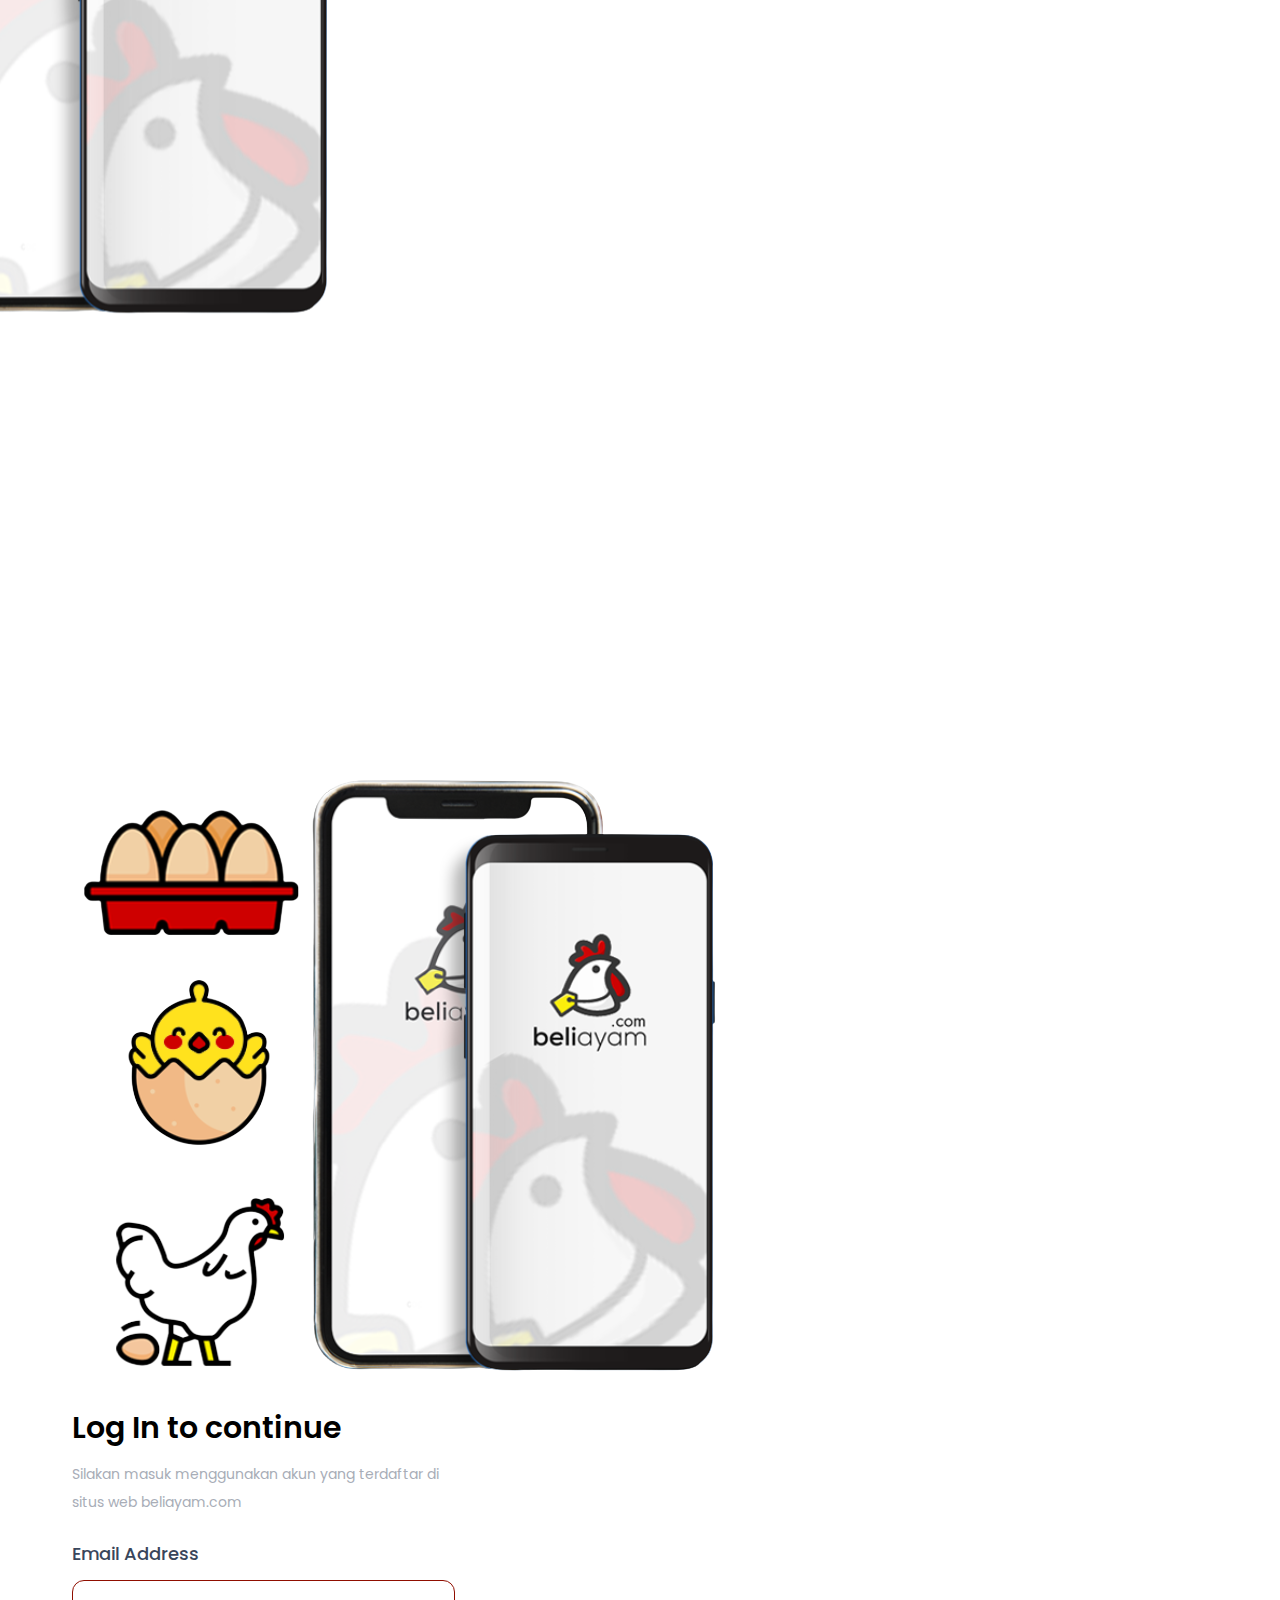
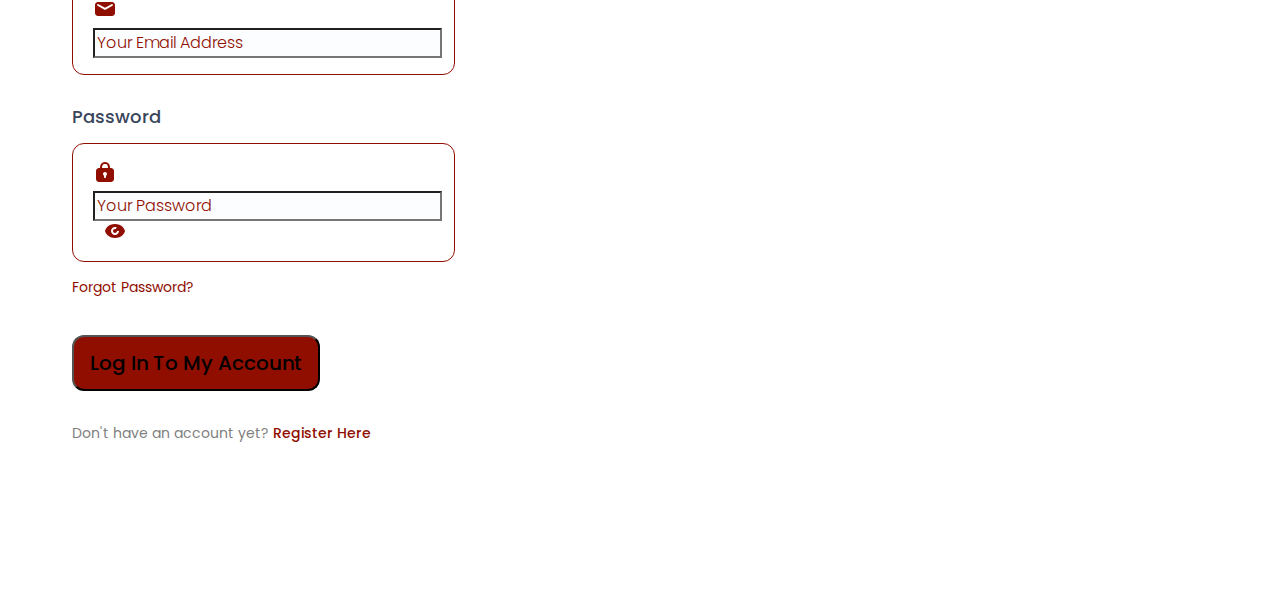
<file: login-page.html>
<!DOCTYPE html>
<html lang="en">

  <head>
    <title>Situs Beli Ayam Pedaging Murah Beliayam.com | Ayam Murah Semakin Mudah | Gratis Ongkir</title>
    <meta charset="utf-8">
    <meta http-equiv="X-UA-Compatible" content="IE=edge">
    <meta http-equiv="content-language" content="id">
    <meta name="description" content="Situs Beli Ayam Pedaging Murah | Ayam Murah Semakin Mudah" />
    <meta name="viewport" content="width=device-width, initial-scale=1, shrink-to-fit=no">
    <meta name="google-site-verification" content="token here" />
    <meta name="googlebot" content="noindex" />
    <meta name="googlebot-news" content="noindex" />
    <META name="copyright" content="Copyright ©2021 IJlal Naufal Hibrizi |@IJlnflhbrz">


    <!--  BOOTSTRAPT 5 -->

    <link href="https://cdn.jsdelivr.net/npm/bootstrap@5.0.2/dist/css/bootstrap.min.css" rel="stylesheet"
      integrity="sha384-EVSTQN3/azprG1Anm3QDgpJLIm9Nao0Yz1ztcQTwFspd3yD65VohhpuuCOmLASjC" crossorigin="anonymous">
    <link rel="icon" sizes="16x16" href="src/assets/icon/favicon.png">
  </head>

  <body>
    <section class="h-100 w-100 " style="box-sizing: border-box; ">
      <style>
        @import url("https://fonts.googleapis.com/css2?family=Poppins:ital,wght@0,100;0,200;0,300;0,400;0,500;0,600;0,700;0,800;0,900;1,100;1,200;1,300;1,400;1,500;1,600;1,700;1,800;1,900&display=swap");

        .content-3-5 .btn:focus,
        .content-3-5 .btn:active {
          outline: none !important;
        }

        .content-3-5 .width-left {
          width: 0%;
        }

        .content-3-5 .width-right {
          width: 100%;
          height: 100%;
          padding: 8rem 2rem;

        }

        .content-3-5 .centered {
          left: 50%;
          top: 50%;
          transform: translate(-50%, -50%);
        }

        .content-3-5 .right {
          width: 100%;
        }

        .content-3-5 .title-text {
          font: 600 1.875rem/2.25rem Poppins, sans-serif;
          margin-bottom: 0.75rem;
        }

        .content-3-5 .caption-text {
          font: 400 0.875rem/1.75rem Poppins, sans-serif;
          color: #a8adb7;
        }

        .content-3-5 .input-label {
          font: 500 1.125rem/1.75rem Poppins, sans-serif;
          color: #39465b;
        }

        .content-3-5 .div-input {
          font: 300 1rem/1.5rem Poppins, sans-serif;
          padding: 1rem 1.25rem;
          margin-top: 0.75rem;
          border-radius: 0.75rem;
          border: 1px solid #900e00;
          color: #2a3240;
          transition: 0.3s;
        }

        .content-3-5 .div-input:focus-within {
          border: 1px solid #900e00;
          color: #2a3240;
          transition: 0.3s;
        }

        .content-3-5 .div-input input::placeholder {
          color: #900e00;
          transition: 0.3s;
        }

        .content-3-5 .div-input:focus-within input::placeholder {
          color: #2a3240;
          outline: none;
          transition: 0.3s;
        }

        .content-3-5 .div-input .icon-toggle-empty-3-5 path,
        .content-3-5 .div-input:focus-within .icon path {
          transition: 0.3;
          fill: #900e00;
          transition: 0.3s;
        }

        .content-3-5 .input-field {
          font: 300 1rem/1.5rem Poppins, sans-serif;
          width: 100%;
          background-color: #fcfdff;
          transition: 0.3s;
        }

        .content-3-5 .input-field:focus {
          outline: none;
          transition: 0.3s;
        }

        .content-3-5 .forgot-password {
          font: 400 0.875rem/1.25rem Poppins, sans-serif;
          color: #900e00;
          transition: 0.3s;
          text-decoration: none;
        }

        .content-3-5 .forgot-password:hover {
          color: #2a3240;
        }

        .content-3-5 .btn-fill {
          font: 500 1.25rem/1.75rem Poppins, sans-serif;
          background-color: #900e00;
          padding: 0.75rem 1rem;
          margin-top: 2.25rem;
          border-radius: 0.75rem;
          transition: 0.5s;
        }

        .content-3-5 .btn-fill:hover {
          background-color: #ce1700;
          transition: 0.5s;
        }

        .content-3-5 .bottom-caption {
          font: 400 0.875rem/1.25rem Poppins, sans-serif;
          margin-top: 2rem;
          color: #2a3240;
        }

        .content-3-5 .green-bottom-caption {
          color: #900e00;
          font-weight: 500;
        }

        .content-3-5 .green-bottom-caption:hover {
          color: #900e00;
          cursor: pointer;
          text-decoration: underline;
        }

        @media (min-width: 576px) {
          .content-3-5 .width-right {
            padding: 8rem 4rem;
          }

          .content-3-5 .right {
            width: 58.333333%;
          }
        }

        @media (min-width: 768px) {
          .content-3-5 .right {
            width: 66.666667%;
          }
        }

        @media (min-width: 992px) {
          .content-3-5 .width-left {
            width: 48%;
          }

          .content-3-5 .width-right {
            width: 52%;
          }

          .content-3-5 .right {
            width: 75%;
          }
        }

        @media (min-width: 1200px) {
          .content-3-5 .right {
            width: 58.333333%;
          }
        }

        @media(max-width: 552px) {
          .content-3-5 .width-right {
            padding: 1rem 2rem !important;
          }

          .img-fluid {
            margin-bottom: 50px;
          }
        }

      </style>
      <div class=" content-3-5 d-flex flex-column align-items-center h-100 flex-lg-row"
        style="font-family: 'Poppins', sans-serif">
        <div class="position-relative d-none d-lg-block h-100 width-left">
          <img class="position-absolute img-fluid centered" src="src/assets/image/step.png" alt="" />
        </div>
        <div class="d-flex mx-auto align-items-left justify-content-left width-right mx-lg-0">
          <div class="right mx-lg-0 mx-auto">
            <div class="align-items-center justify-content-center d-lg-none d-flex">
              <img class="img-fluid" src="src/assets/image/step.png" alt="" />
            </div>
            <h3 class="title-text">Log In to continue</h3>
            <p class="caption-text">
              Silakan masuk menggunakan akun yang
              terdaftar di situs web beliayam.com
            </p>
            <form style="margin-top: 1.5rem" action="" method="post">

              <div style="margin-bottom: 1.75rem">
                <label for="" class="d-block input-label">Email Address</label>
                <div class="d-flex w-100 div-input">
                  <svg class="icon" style="margin-right: 1rem" width="24" height="24" viewBox="0 0 24 24" fill="none"
                    xmlns="http://www.w3.org/2000/svg">
                    <path fill-rule="evenodd" clip-rule="evenodd"
                      d="M5 5C3.34315 5 2 6.34315 2 8V16C2 17.6569 3.34315 19 5 19H19C20.6569 19 22 17.6569 22 16V8C22 6.34315 20.6569 5 19 5H5ZM5.49607 7.13174C5.01655 6.85773 4.40569 7.02433 4.13168 7.50385C3.85767 7.98337 4.02427 8.59422 4.50379 8.86823L11.5038 12.8682C11.8112 13.0439 12.1886 13.0439 12.4961 12.8682L19.4961 8.86823C19.9756 8.59422 20.1422 7.98337 19.8682 7.50385C19.5942 7.02433 18.9833 6.85773 18.5038 7.13174L11.9999 10.8482L5.49607 7.13174Z"
                      fill="#900e00" />
                  </svg>
                  <input class="input-field border-0" type="email" name="" id="" placeholder="Your Email Address"
                    autocomplete="on" required />
                </div>
              </div>
              <div style="margin-top: 1rem">
                <label for="" class="d-block input-label">Password</label>
                <div class="d-flex w-100 div-input">
                  <svg class="icon" style="margin-right: 1rem" width="24" height="24" viewBox="0 0 24 24" fill="none"
                    xmlns="http://www.w3.org/2000/svg">
                    <path fill-rule="evenodd" clip-rule="evenodd"
                      d="M7.81592 4.25974C7.12462 5.48872 7 6.95088 7 8H6C4.34315 8 3 9.34315 3 11V19C3 20.6569 4.34315 22 6 22H18C19.6569 22 21 20.6569 21 19V11C21 9.34315 19.6569 8 18 8L17 7.99998C17 6.95087 16.8754 5.48871 16.1841 4.25973C15.829 3.62845 15.3194 3.05012 14.6031 2.63486C13.8875 2.22005 13.021 2 12 2C10.979 2 10.1125 2.22005 9.39691 2.63486C8.68058 3.05012 8.17102 3.62845 7.81592 4.25974ZM9.55908 5.24026C9.12538 6.01128 9 7.04912 9 8H15C15 7.04911 14.8746 6.01129 14.4409 5.24027C14.2335 4.87155 13.9618 4.57488 13.6 4.36514C13.2375 4.15495 12.729 4 12 4C11.271 4 10.7625 4.15495 10.4 4.36514C10.0382 4.57488 9.76648 4.87155 9.55908 5.24026ZM14 14C14 14.7403 13.5978 15.3866 13 15.7324V17C13 17.5523 12.5523 18 12 18C11.4477 18 11 17.5523 11 17V15.7324C10.4022 15.3866 10 14.7403 10 14C10 12.8954 10.8954 12 12 12C13.1046 12 14 12.8954 14 14Z"
                      fill="#900e00" />
                  </svg>
                  <input class="input-field border-0" type="password" name="" id="password-content-3-5"
                    placeholder="Your Password" minlength="6" required />
                  <div onclick="togglePassword()">
                    <svg style="margin-left: 0.75rem; cursor: pointer" width="20" height="14" viewBox="0 0 20 14"
                      fill="none" xmlns="http://www.w3.org/2000/svg">
                      <path id="icon-toggle" fill-rule="evenodd" clip-rule="evenodd"
                        d="M0 7C0.555556 4.66667 3.33333 0 10 0C16.6667 0 19.4444 4.66667 20 7C19.4444 9.52778 16.6667 14 10 14C3.31853 14 0.555556 9.13889 0 7ZM10 5C8.89543 5 8 5.89543 8 7C8 8.10457 8.89543 9 10 9C11.1046 9 12 8.10457 12 7C12 6.90536 11.9934 6.81226 11.9807 6.72113C12.2792 6.89828 12.6277 7 13 7C13.3608 7 13.6993 6.90447 13.9915 6.73732C13.9971 6.82415 14 6.91174 14 7C14 9.20914 12.2091 11 10 11C7.79086 11 6 9.20914 6 7C6 4.79086 7.79086 3 10 3C10.6389 3 11.2428 3.14979 11.7786 3.41618C11.305 3.78193 11 4.35535 11 5C11 5.09464 11.0066 5.18773 11.0193 5.27887C10.7208 5.10171 10.3723 5 10 5Z"
                        fill="#900e00" />
                    </svg>
                  </div>
                </div>
              </div>
              <div class="d-flex justify-content-end" style="margin-top: 0.75rem">
                <a href="#" class="forgot-password fst-italic">Forgot Password?</a>
              </div>
              <button class="btn btn-fill text-white d-block w-100" type="submit">
                Log In To My Account
              </button>
            </form>
            <p class="text-center bottom-caption">
              <a href="register-page.html" style="text-decoration: none; color: grey;">


                Don't have an account yet?
                <span class="green-bottom-caption">Register Here</span>
              </a>
            </p>
          </div>
        </div>
      </div>

      <!-- Password toggle -->
      <script>
        function togglePassword() {
          var x = document.getElementById("password-content-3-5");
          if (x.type === "password") {
            x.type = "text";
            document
              .getElementById("icon-toggle")
              .setAttribute("fill", "#900e00");
          } else {
            x.type = "password";
            document
              .getElementById("icon-toggle")
              .setAttribute("fill", "#900e00");
          }
        }
      </script>
    </section>
    <script src="https://cdn.jsdelivr.net/npm/bootstrap@5.0.0-beta2/dist/js/bootstrap.bundle.min.js"
      integrity="sha384-b5kHyXgcpbZJO/tY9Ul7kGkf1S0CWuKcCD38l8YkeH8z8QjE0GmW1gYU5S9FOnJ0"
      crossorigin="anonymous"></script>
  </body>

</html>
</file>
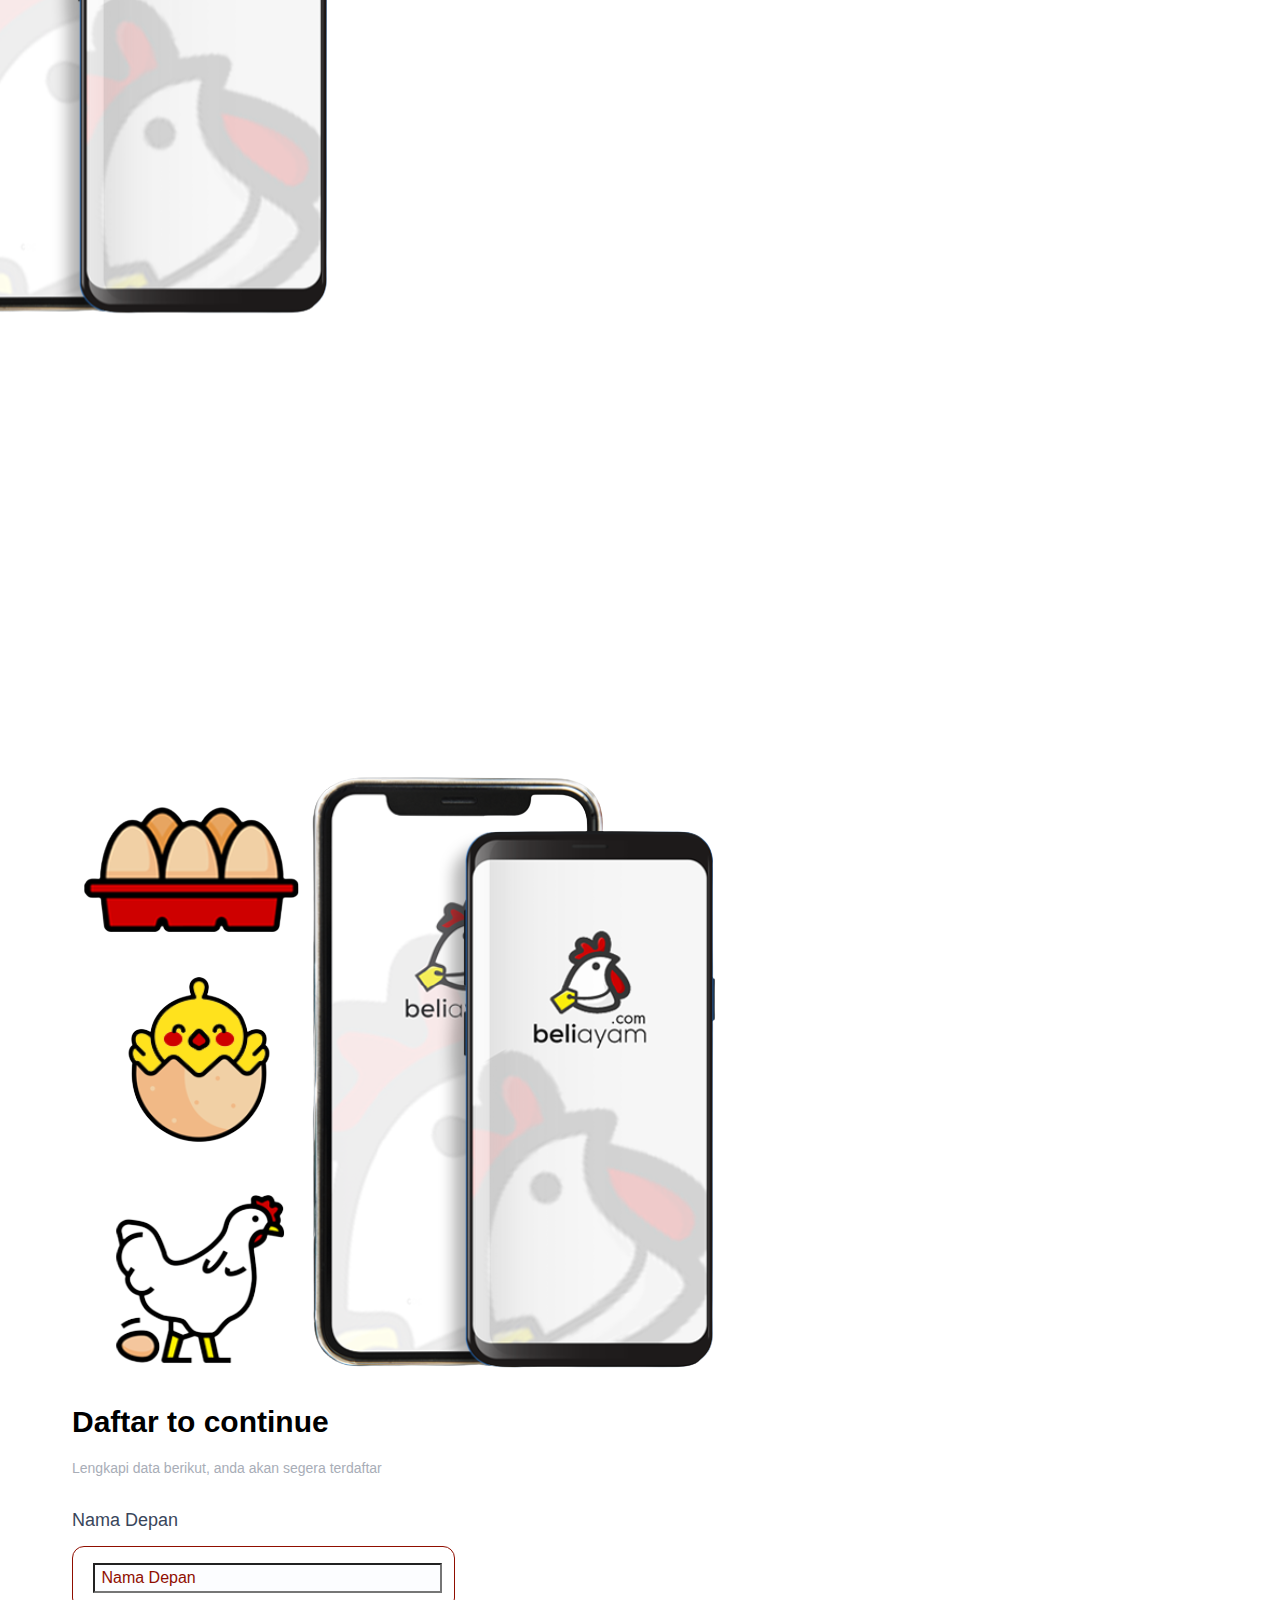
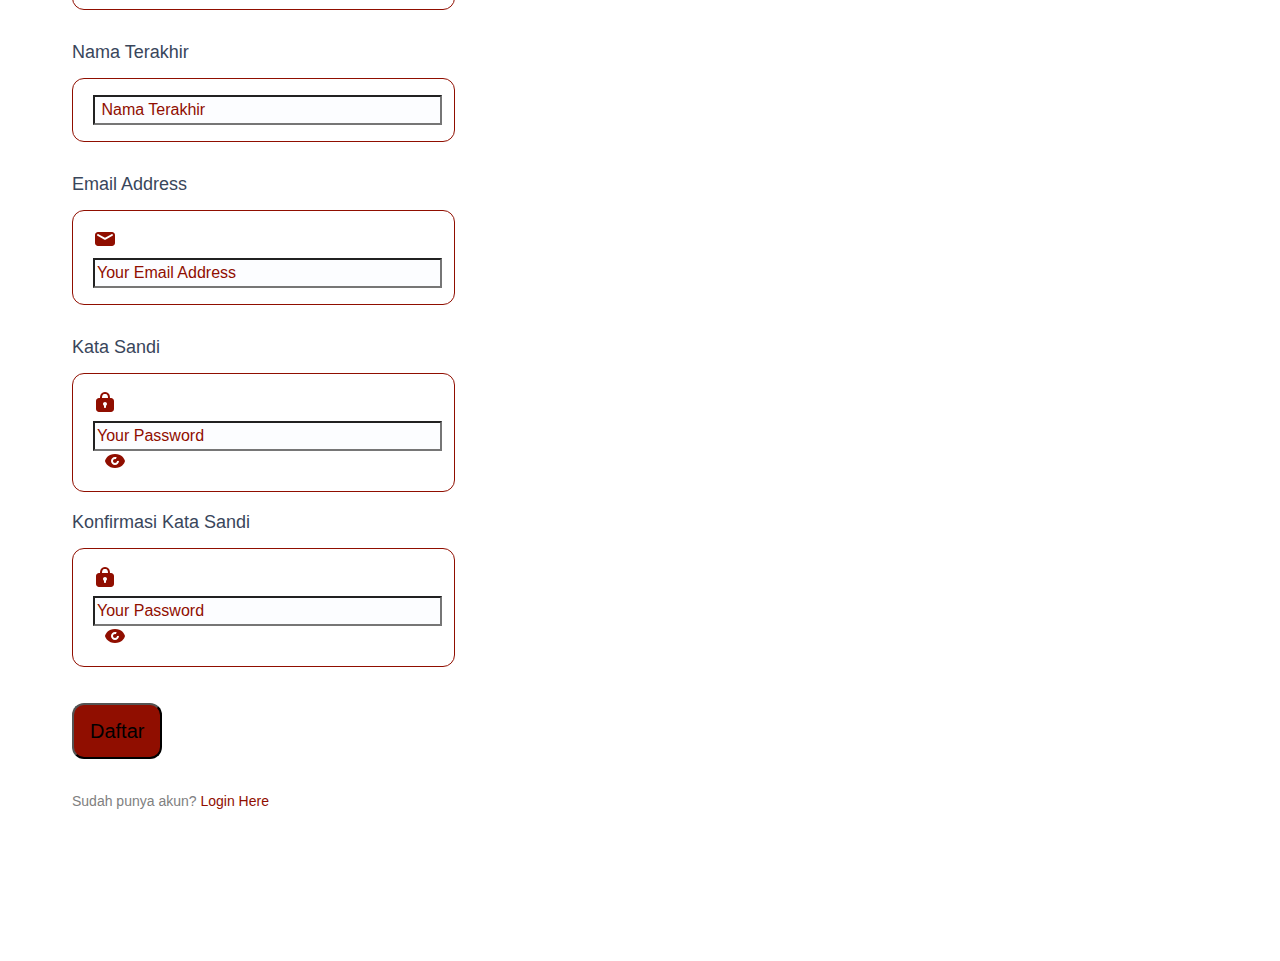
<file: register-page.html>
<!DOCTYPE html>
<html lang="en">

     <head>
          <title>Situs Beli Ayam Pedaging Murah Beliayam.com | Ayam Murah Semakin Mudah | Gratis Ongkir</title>
          <meta charset="utf-8">
          <meta http-equiv="X-UA-Compatible" content="IE=edge">
          <meta http-equiv="content-language" content="id">
          <meta name="description" content="Situs Beli Ayam Pedaging Murah | Ayam Murah Semakin Mudah" />
          <meta name="viewport" content="width=device-width, initial-scale=1, shrink-to-fit=no">
          <meta name="google-site-verification" content="token here" />
          <meta name="googlebot" content="noindex" />
          <meta name="googlebot-news" content="noindex" />
          <META name="copyright" content="Copyright ©2021 IJlal Naufal Hibrizi |@IJlnflhbrz">


          <!--  BOOTSTRAPT 5 -->

          <link href="https://cdn.jsdelivr.net/npm/bootstrap@5.0.2/dist/css/bootstrap.min.css" rel="stylesheet"
               integrity="sha384-EVSTQN3/azprG1Anm3QDgpJLIm9Nao0Yz1ztcQTwFspd3yD65VohhpuuCOmLASjC"
               crossorigin="anonymous">
          <link rel="icon" sizes="16x16" href="src/assets/icon/favicon.png">
     </head>

     <body>
          <section class="h-100 w-100 " style="box-sizing: border-box; ">
               <style>
                    .content-3-5 .btn:focus,
                    .content-3-5 .btn:active {
                         outline: none !important;
                    }

                    .content-3-5 .width-left {
                         width: 0%;
                    }

                    .content-3-5 .width-right {
                         width: 100%;
                         height: 100%;
                         padding: 8rem 2rem;

                    }

                    .content-3-5 .centered {
                         left: 50%;
                         top: 50%;
                         transform: translate(-50%, -50%);
                    }

                    .content-3-5 .right {
                         width: 100%;
                    }

                    .content-3-5 .title-text {
                         font: 600 1.875rem/2.25rem Poppins, sans-serif;
                         margin-bottom: 0.75rem;
                    }

                    .content-3-5 .caption-text {
                         font: 400 0.875rem/1.75rem Poppins, sans-serif;
                         color: #a8adb7;
                    }

                    .content-3-5 .input-label {
                         font: 500 1.125rem/1.75rem Poppins, sans-serif;
                         color: #39465b;
                    }

                    .content-3-5 .div-input {
                         font: 300 1rem/1.5rem Poppins, sans-serif;
                         padding: 1rem 1.25rem;
                         margin-top: 0.75rem;
                         border-radius: 0.75rem;
                         border: 1px solid #900e00;
                         color: #2a3240;
                         transition: 0.3s;
                    }

                    .content-3-5 .div-input:focus-within {
                         border: 1px solid #900e00;
                         color: #2a3240;
                         transition: 0.3s;
                    }

                    .content-3-5 .div-input input::placeholder {
                         color: #900e00;
                         transition: 0.3s;
                    }

                    .content-3-5 .div-input:focus-within input::placeholder {
                         color: #2a3240;
                         outline: none;
                         transition: 0.3s;
                    }

                    .content-3-5 .div-input .icon-toggle-empty-3-5 path,
                    .content-3-5 .div-input:focus-within .icon path {
                         transition: 0.3;
                         fill: #900e00;
                         transition: 0.3s;
                    }

                    .content-3-5 .input-field {
                         font: 300 1rem/1.5rem Poppins, sans-serif;
                         width: 100%;
                         background-color: #fcfdff;
                         transition: 0.3s;
                    }

                    .content-3-5 .input-field:focus {
                         outline: none;
                         transition: 0.3s;
                    }

                    .content-3-5 .forgot-password {
                         font: 400 0.875rem/1.25rem Poppins, sans-serif;
                         color: #900e00;
                         transition: 0.3s;
                         text-decoration: none;
                    }

                    .content-3-5 .forgot-password:hover {
                         color: #2a3240;
                    }

                    .content-3-5 .btn-fill {
                         font: 500 1.25rem/1.75rem Poppins, sans-serif;
                         background-color: #900e00;
                         padding: 0.75rem 1rem;
                         margin-top: 2.25rem;
                         border-radius: 0.75rem;
                         transition: 0.5s;
                    }

                    .content-3-5 .btn-fill:hover {
                         background-color: #ce1700;
                         transition: 0.5s;
                    }

                    .content-3-5 .bottom-caption {
                         font: 400 0.875rem/1.25rem Poppins, sans-serif;
                         margin-top: 2rem;
                         color: #2a3240;
                    }

                    .content-3-5 .green-bottom-caption {
                         color: #900e00;
                         font-weight: 500;
                    }

                    .content-3-5 .green-bottom-caption:hover {
                         color: #900e00;
                         cursor: pointer;
                         text-decoration: underline;
                    }

                    @media (min-width: 576px) {
                         .content-3-5 .width-right {
                              padding: 8rem 4rem;
                         }

                         .content-3-5 .right {
                              width: 58.333333%;
                         }
                    }

                    @media (min-width: 768px) {
                         .content-3-5 .right {
                              width: 66.666667%;
                         }
                    }

                    @media (min-width: 992px) {
                         .content-3-5 .width-left {
                              width: 48%;
                         }

                         .content-3-5 .width-right {
                              width: 52%;
                         }

                         .content-3-5 .right {
                              width: 75%;
                         }
                    }

                    @media (min-width: 1200px) {
                         .content-3-5 .right {
                              width: 58.333333%;
                         }
                    }

                    @media(max-width: 552px) {
                         .content-3-5 .width-right {
                              padding: 1rem 2rem !important;
                         }

                         .img-fluid {
                              margin-bottom: 50px;
                         }
                    }

               </style>
               <div class=" content-3-5 d-flex flex-column align-items-center h-100 flex-lg-row"
                    style="font-family: 'Poppins', sans-serif">
                    <div class="position-relative d-none d-lg-block h-100 width-left">
                         <img class="position-absolute img-fluid centered" src="src/assets/image/step.png" alt="" />
                    </div>
                    <div class="d-flex mx-auto align-items-left justify-content-left width-right mx-lg-0">
                         <div class="right mx-lg-0 mx-auto">
                              <div class="align-items-center justify-content-center d-lg-none d-flex">
                                   <img class="img-fluid" src="src/assets/image/step.png" alt="" />
                              </div>
                              <h3 class="title-text">Daftar to continue</h3>
                              <p class="caption-text">
                                   Lengkapi data berikut, anda akan segera terdaftar


                              </p>
                              <form style="margin-top: 1.5rem" action="" method="post">
                                   <div class="row">
                                        <div class="col-xl-6 col-lg-6 col-md-6 col-sm-12">
                                             <div style="margin-bottom: 1.75rem">
                                                  <label for=" Nama Depan" class="d-block input-label">Nama
                                                       Depan</label>
                                                  <div class="d-flex w-100 div-input">

                                                       <input class="input-field border-0" type="text"
                                                            name=" Nama Depan" id=" Nama Depan"
                                                            placeholder=" Nama Depan" autocomplete="on" required />
                                                  </div>
                                             </div>
                                        </div>
                                        <div class="col-xl-6 col-lg-6 col-md-6 col-sm-12">
                                             <div style="margin-bottom: 1.75rem">
                                                  <label for=" Nama Terakhir" class="d-block input-label">Nama
                                                       Terakhir</label>
                                                  <div class="d-flex w-100 div-input">

                                                       <input class="input-field border-0" type="text"
                                                            name=" Nama Terakhir" id=" Nama Terakhir"
                                                            placeholder=" Nama Terakhir" autocomplete="on" required />
                                                  </div>
                                             </div>
                                        </div>

                                   </div>

                                   <div style="margin-bottom: 1.75rem">
                                        <label for="" class="d-block input-label">Email Address</label>
                                        <div class="d-flex w-100 div-input">
                                             <svg class="icon" style="margin-right: 1rem" width="24" height="24"
                                                  viewBox="0 0 24 24" fill="none" xmlns="http://www.w3.org/2000/svg">
                                                  <path fill-rule="evenodd" clip-rule="evenodd"
                                                       d="M5 5C3.34315 5 2 6.34315 2 8V16C2 17.6569 3.34315 19 5 19H19C20.6569 19 22 17.6569 22 16V8C22 6.34315 20.6569 5 19 5H5ZM5.49607 7.13174C5.01655 6.85773 4.40569 7.02433 4.13168 7.50385C3.85767 7.98337 4.02427 8.59422 4.50379 8.86823L11.5038 12.8682C11.8112 13.0439 12.1886 13.0439 12.4961 12.8682L19.4961 8.86823C19.9756 8.59422 20.1422 7.98337 19.8682 7.50385C19.5942 7.02433 18.9833 6.85773 18.5038 7.13174L11.9999 10.8482L5.49607 7.13174Z"
                                                       fill="#900e00" />
                                             </svg>
                                             <input class="input-field border-0" type="email" name="" id=""
                                                  placeholder="Your Email Address" autocomplete="on" required />
                                        </div>
                                   </div>
                                   <div style="margin-top: 1rem">
                                        <label for="" class="d-block input-label"> Kata Sandi</label>
                                        <div class="d-flex w-100 div-input">
                                             <svg class="icon" style="margin-right: 1rem" width="24" height="24"
                                                  viewBox="0 0 24 24" fill="none" xmlns="http://www.w3.org/2000/svg">
                                                  <path fill-rule="evenodd" clip-rule="evenodd"
                                                       d="M7.81592 4.25974C7.12462 5.48872 7 6.95088 7 8H6C4.34315 8 3 9.34315 3 11V19C3 20.6569 4.34315 22 6 22H18C19.6569 22 21 20.6569 21 19V11C21 9.34315 19.6569 8 18 8L17 7.99998C17 6.95087 16.8754 5.48871 16.1841 4.25973C15.829 3.62845 15.3194 3.05012 14.6031 2.63486C13.8875 2.22005 13.021 2 12 2C10.979 2 10.1125 2.22005 9.39691 2.63486C8.68058 3.05012 8.17102 3.62845 7.81592 4.25974ZM9.55908 5.24026C9.12538 6.01128 9 7.04912 9 8H15C15 7.04911 14.8746 6.01129 14.4409 5.24027C14.2335 4.87155 13.9618 4.57488 13.6 4.36514C13.2375 4.15495 12.729 4 12 4C11.271 4 10.7625 4.15495 10.4 4.36514C10.0382 4.57488 9.76648 4.87155 9.55908 5.24026ZM14 14C14 14.7403 13.5978 15.3866 13 15.7324V17C13 17.5523 12.5523 18 12 18C11.4477 18 11 17.5523 11 17V15.7324C10.4022 15.3866 10 14.7403 10 14C10 12.8954 10.8954 12 12 12C13.1046 12 14 12.8954 14 14Z"
                                                       fill="#900e00" />
                                             </svg>
                                             <input class="input-field border-0" type="password" name=""
                                                  id="password-content-3-5" placeholder="Your Password" minlength="6"
                                                  required />
                                             <div onclick="togglePassword()">
                                                  <svg style="margin-left: 0.75rem; cursor: pointer" width="20"
                                                       height="14" viewBox="0 0 20 14" fill="none"
                                                       xmlns="http://www.w3.org/2000/svg">
                                                       <path id="icon-toggle" fill-rule="evenodd" clip-rule="evenodd"
                                                            d="M0 7C0.555556 4.66667 3.33333 0 10 0C16.6667 0 19.4444 4.66667 20 7C19.4444 9.52778 16.6667 14 10 14C3.31853 14 0.555556 9.13889 0 7ZM10 5C8.89543 5 8 5.89543 8 7C8 8.10457 8.89543 9 10 9C11.1046 9 12 8.10457 12 7C12 6.90536 11.9934 6.81226 11.9807 6.72113C12.2792 6.89828 12.6277 7 13 7C13.3608 7 13.6993 6.90447 13.9915 6.73732C13.9971 6.82415 14 6.91174 14 7C14 9.20914 12.2091 11 10 11C7.79086 11 6 9.20914 6 7C6 4.79086 7.79086 3 10 3C10.6389 3 11.2428 3.14979 11.7786 3.41618C11.305 3.78193 11 4.35535 11 5C11 5.09464 11.0066 5.18773 11.0193 5.27887C10.7208 5.10171 10.3723 5 10 5Z"
                                                            fill="#900e00" />
                                                  </svg>
                                             </div>
                                        </div>
                                   </div>
                                   <div style="margin-top: 1rem">
                                        <label for="" class="d-block input-label">Konfirmasi Kata Sandi</label>
                                        <div class="d-flex w-100 div-input">
                                             <svg class="icon" style="margin-right: 1rem" width="24" height="24"
                                                  viewBox="0 0 24 24" fill="none" xmlns="http://www.w3.org/2000/svg">
                                                  <path fill-rule="evenodd" clip-rule="evenodd"
                                                       d="M7.81592 4.25974C7.12462 5.48872 7 6.95088 7 8H6C4.34315 8 3 9.34315 3 11V19C3 20.6569 4.34315 22 6 22H18C19.6569 22 21 20.6569 21 19V11C21 9.34315 19.6569 8 18 8L17 7.99998C17 6.95087 16.8754 5.48871 16.1841 4.25973C15.829 3.62845 15.3194 3.05012 14.6031 2.63486C13.8875 2.22005 13.021 2 12 2C10.979 2 10.1125 2.22005 9.39691 2.63486C8.68058 3.05012 8.17102 3.62845 7.81592 4.25974ZM9.55908 5.24026C9.12538 6.01128 9 7.04912 9 8H15C15 7.04911 14.8746 6.01129 14.4409 5.24027C14.2335 4.87155 13.9618 4.57488 13.6 4.36514C13.2375 4.15495 12.729 4 12 4C11.271 4 10.7625 4.15495 10.4 4.36514C10.0382 4.57488 9.76648 4.87155 9.55908 5.24026ZM14 14C14 14.7403 13.5978 15.3866 13 15.7324V17C13 17.5523 12.5523 18 12 18C11.4477 18 11 17.5523 11 17V15.7324C10.4022 15.3866 10 14.7403 10 14C10 12.8954 10.8954 12 12 12C13.1046 12 14 12.8954 14 14Z"
                                                       fill="#900e00" />
                                             </svg>
                                             <input class="input-field border-0" type="password" name=""
                                                  id="password-content-3-5" placeholder="Your Password" minlength="6"
                                                  required />
                                             <div onclick="togglePassword()">
                                                  <svg style="margin-left: 0.75rem; cursor: pointer" width="20"
                                                       height="14" viewBox="0 0 20 14" fill="none"
                                                       xmlns="http://www.w3.org/2000/svg">
                                                       <path id="icon-toggle" fill-rule="evenodd" clip-rule="evenodd"
                                                            d="M0 7C0.555556 4.66667 3.33333 0 10 0C16.6667 0 19.4444 4.66667 20 7C19.4444 9.52778 16.6667 14 10 14C3.31853 14 0.555556 9.13889 0 7ZM10 5C8.89543 5 8 5.89543 8 7C8 8.10457 8.89543 9 10 9C11.1046 9 12 8.10457 12 7C12 6.90536 11.9934 6.81226 11.9807 6.72113C12.2792 6.89828 12.6277 7 13 7C13.3608 7 13.6993 6.90447 13.9915 6.73732C13.9971 6.82415 14 6.91174 14 7C14 9.20914 12.2091 11 10 11C7.79086 11 6 9.20914 6 7C6 4.79086 7.79086 3 10 3C10.6389 3 11.2428 3.14979 11.7786 3.41618C11.305 3.78193 11 4.35535 11 5C11 5.09464 11.0066 5.18773 11.0193 5.27887C10.7208 5.10171 10.3723 5 10 5Z"
                                                            fill="#900e00" />
                                                  </svg>
                                             </div>
                                        </div>
                                   </div>

                                   <button class="btn btn-fill text-white d-block w-100" type="submit">
                                        Daftar
                                   </button>
                              </form>
                              <p class="text-center bottom-caption">
                                   <a href="login-page.html" style="text-decoration: none; color: grey;">

                                        Sudah punya akun?
                                        <span class="green-bottom-caption">Login Here</span>
                                   </a>
                              </p>
                         </div>
                    </div>
               </div>

               <!-- Password toggle -->
               <script>
                    function togglePassword() {
                         var x = document.getElementById("password-content-3-5");
                         if (x.type === "password") {
                              x.type = "text";
                              document
                                   .getElementById("icon-toggle")
                                   .setAttribute("fill", "#900e00");
                         } else {
                              x.type = "password";
                              document
                                   .getElementById("icon-toggle")
                                   .setAttribute("fill", "#900e00");
                         }
                    }
               </script>
          </section>
          <script src="https://cdn.jsdelivr.net/npm/bootstrap@5.0.0-beta2/dist/js/bootstrap.bundle.min.js"
               integrity="sha384-b5kHyXgcpbZJO/tY9Ul7kGkf1S0CWuKcCD38l8YkeH8z8QjE0GmW1gYU5S9FOnJ0"
               crossorigin="anonymous"></script>
     </body>

</html>
</file>
